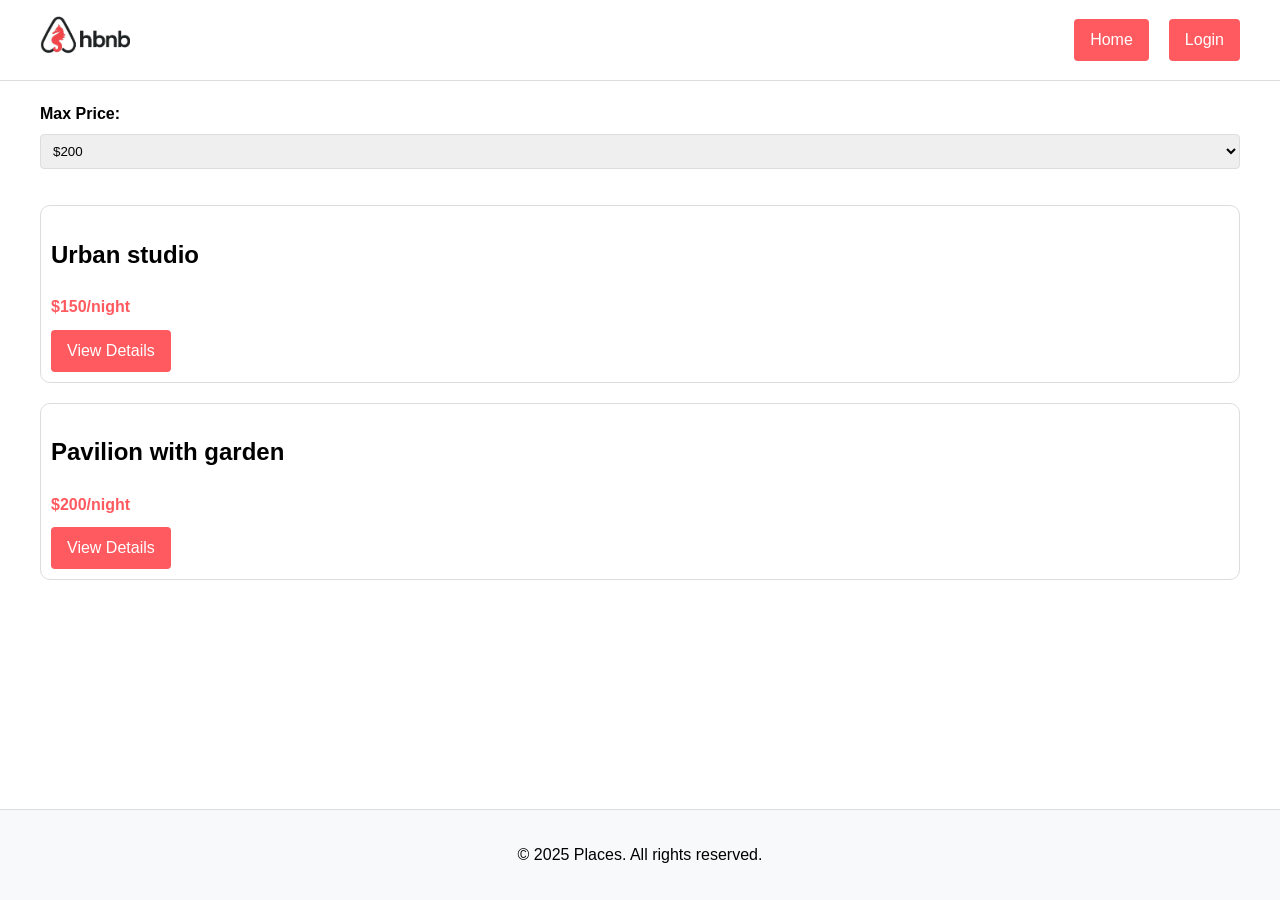
<file: app/templates/index.html>
<!DOCTYPE html>
<html lang="en">
<head>
    <meta charset="UTF-8">
    <meta name="viewport" content="width=device-width, initial-scale=1.0">
    <title>List of Places</title>
    <link rel="stylesheet" href="/static/styles.css">
    <link rel="icon" href="/static/icon.png">
</head>
<body>
    <header>
        <nav>
            <a href="index"><img src="/static/Image_2-removebg-preview.png" alt="Places Logo" class="logo"></a>
            <div class="nav-links">
                <a href="index" class="nav-button">Home</a>
                <a href="login" class="login-button">Login</a>
            </div>
        </nav>
    </header>

    <main>
        <section id="filter">
            <label for="price-filter">Max Price:</label>
            <select id="price-filter">
                <option value="200">$200</option>
                <option value="500">$500</option>
                <option value="1000">$1000</option>
            </select>
        </section>

        <section id="places-list">
            <div class="place-card">
                <div class="place-info">
                    <h2>Urban studio</h2>
                    <p class="price">$150/night</p>
                    <a href="place" class="details-button">View Details</a>
                </div>
            </div>

            <div class="place-card">
                <div class="place-info">
                    <h2>Pavilion with garden</h2>
                    <p class="price">$200/night</p>
                    <a href="place" class="details-button">View Details</a>
                </div>
            </div>
        </section>
    </main>

    <footer>
        <p>© 2025 Places. All rights reserved.</p>
    </footer>
    <script src="/static/scripts.js"></script>  
</body>
</html>
</file>
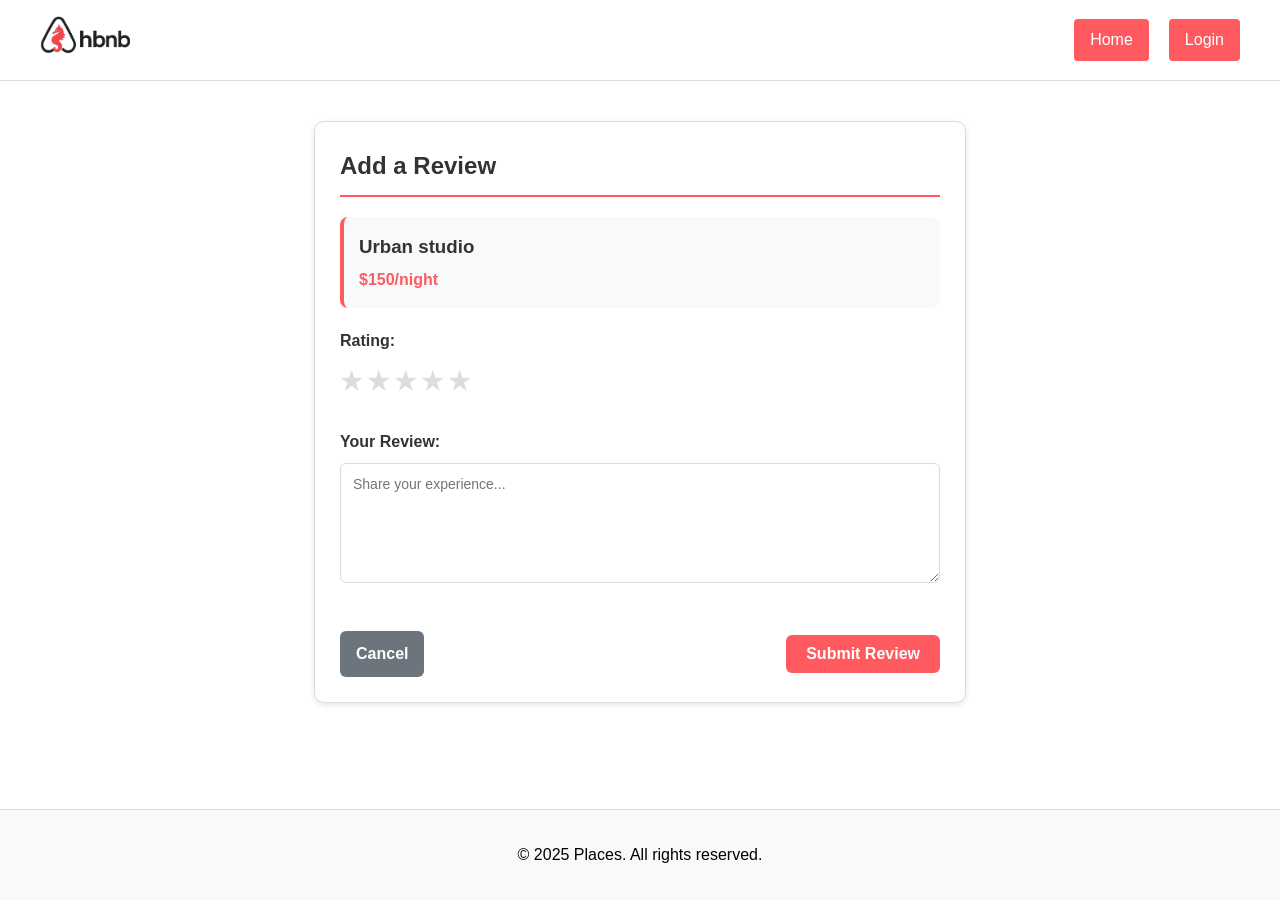
<file: app/templates/add_review.html>
<!DOCTYPE html>
<html lang="en">
<head>
    <meta charset="UTF-8">
    <meta name="viewport" content="width=device-width, initial-scale=1.0">
    <title>Add Review</title>
    <link rel="stylesheet" href="/static/styles.css">
    <link rel="icon" href="/static/icon.png">
</head>
<body>
    <header>
        <nav>
            <a href="index"><img src="/static/Image_2-removebg-preview.png"  alt="Places Logo" class="logo"></a>
            <div class="nav-links">
                <a href="index" class="nav-button">Home</a>
                <a href="login" class="login-button">Login</a>
            </div>
        </nav>
    </header>

    <main>
        <form id="review-form" class="add-review" data-place-id="1">
            <h2>Add a Review</h2>
            <div class="place-info">
                <h3>Urban studio</h3>
                <p>$150/night</p>
            </div>

            <div class="form-group">
                <label>Rating:</label>
                <div class="rating-input">
                    <input type="radio" id="star5" name="rating" value="5" required>
                    <label for="star5" title="5 stars">★</label>
                    <input type="radio" id="star4" name="rating" value="4">
                    <label for="star4" title="4 stars">★</label>
                    <input type="radio" id="star3" name="rating" value="3">
                    <label for="star3" title="3 stars">★</label>
                    <input type="radio" id="star2" name="rating" value="2">
                    <label for="star2" title="2 stars">★</label>
                    <input type="radio" id="star1" name="rating" value="1">
                    <label for="star1" title="1 star">★</label>
                </div>
            </div>

            <div class="form-group">
                <label for="review">Your Review:</label>
                <textarea id="review" name="comment" rows="5" required placeholder="Share your experience..."></textarea>
            </div>

            <div class="form-actions">
                <a href="place" class="cancel-button">Cancel</a>
                <button type="submit">Submit Review</button>
            </div>
        </form>
    </main>

    <footer>
        <p>© 2025 Places. All rights reserved.</p>
    </footer>

    <script src="/static/scripts.js"></script>  
</body>
</html>
</file>
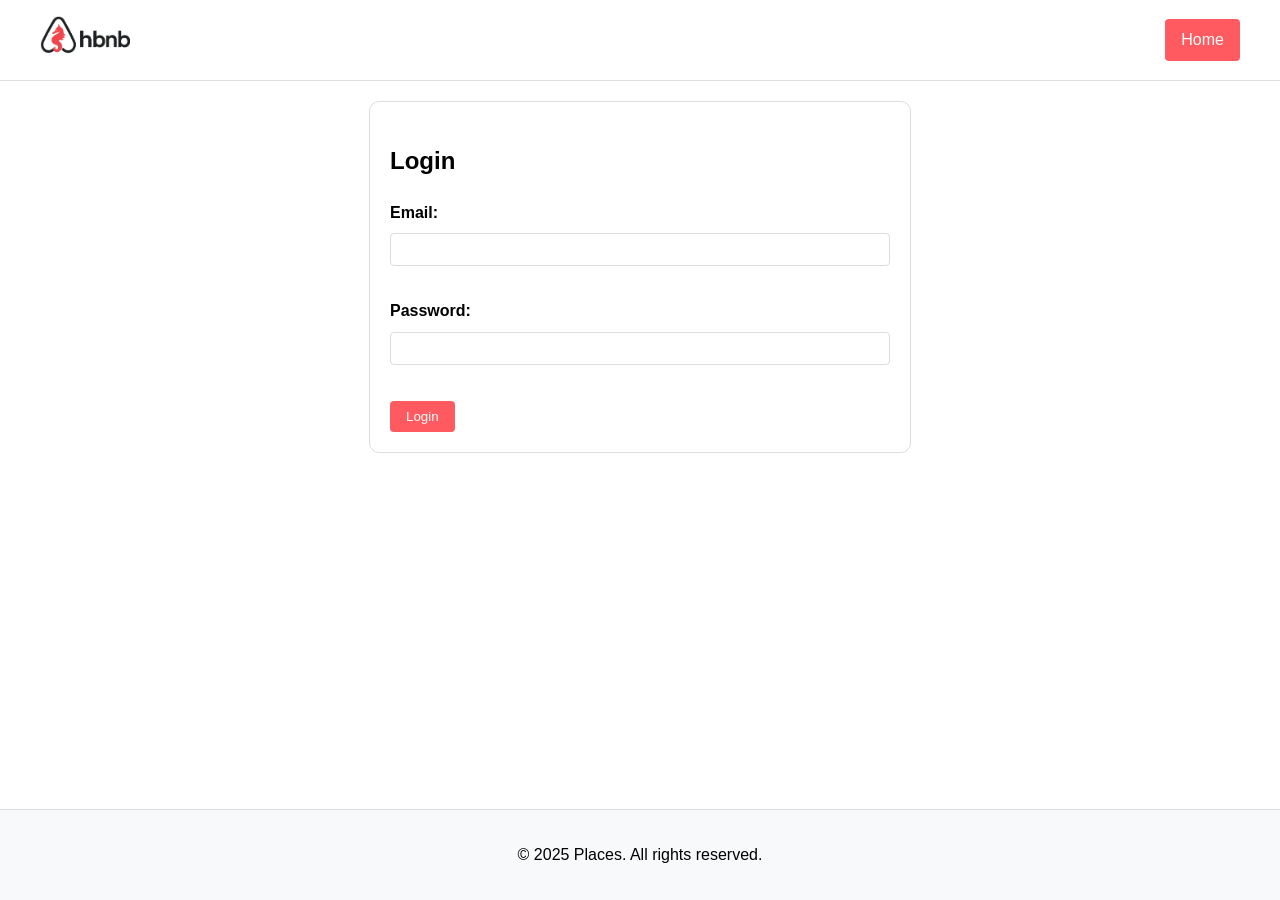
<file: app/templates/login.html>
<!DOCTYPE html>
<html lang="en">
<head>
    <meta charset="UTF-8">
    <meta name="viewport" content="width=device-width, initial-scale=1.0">
    <title>Login</title>
    <link rel="stylesheet" href="/static/styles.css">
    <link rel="icon" href="/static/'icon.png">
    <style>
        .login-error {
            color: #FF5A5F;
            margin-top: 15px;
            padding: 10px 15px;
            background-color: #ffeeee;
            border-radius: 4px;
            border: 1px solid #ffdddd;
            font-size: 0.9em;
        }
    </style>
</head>
<body>
    <header>
        <nav>
            <a href="index"><img src="/static/Image_2-removebg-preview.png" class="logo"></a>
            <div class="nav-links">
                <a href="index" class="nav-button">Home</a>
            </div>
        </nav>
    </header>

    <main>
        <form id="login-form">
            <h2>Login</h2>
            <div class="form-group">
                <label for="email">Email:</label>
                <input type="email" id="email" name="email" required>
            </div>
            
            <div class="form-group">
                <label for="password">Password:</label>
                <input type="password" id="password" name="password" required>
            </div>
            
            <div class="form-actions">
                <button type="submit">Login</button>
            </div>
        </form>
    </main>

    <footer>
        <p>© 2025 Places. All rights reserved.</p>
    </footer>
    <script src="/static/scripts.js"></script>
</body>
</html>
</file>
<file: static/styles.css>
/* Base styles */
body {
    margin: 0;
    padding: 0;
    font-family: Arial, sans-serif;
    line-height: 1.6;
    display: flex;
    flex-direction: column;
    min-height: 100vh;
}

/* Header */
header {
    background-color: white;
    padding: 1rem;
    border-bottom: 1px solid #ddd;
}

nav {
    display: flex;
    justify-content: space-between;
    align-items: center;
    max-width: 1200px;
    margin: 0 auto;
}

.nav-links {
    display: flex;
    align-items: center;
    gap: 20px;
}

.nav-button {
    padding: 0.5rem 1rem;
    background-color: #FF5A5F;
    color: white;
    text-decoration: none;
    border-radius: 4px;
    transition: background-color 0.3s;
    margin-left: 10px;
}

.nav-button:hover {
    background-color: #E04A50;
}

.logo {
    height: 40px;
}

.login-button {
    padding: 0.5rem 1rem;
    background-color: #FF5A5F;
    color: white;
    text-decoration: none;
    border-radius: 4px;
    transition: background-color 0.3s;
}

.login-button:hover {
    background-color: #E04A50;
}

/* Main content */
main {
    max-width: 1200px;
    margin: 20px auto;
    padding: 0 20px;
    flex: 1;
    width: 100%;
}

/* Place cards */
.place-card {
    border: 1px solid #ddd;
    border-radius: 10px;
    padding: 10px;
    margin: 20px 0;
    display: flex;
    gap: 20px;
}

.place-image {
    width: 200px;
    height: 150px;
    object-fit: cover;
    border-radius: 8px;
}

.place-info {
    flex: 1;
}

.details-button {
    display: inline-block;
    padding: 0.5rem 1rem;
    background-color: #FF5A5F;
    color: white;
    text-decoration: none;
    border-radius: 4px;
    transition: background-color 0.3s;
}

.details-button:hover {
    background-color: #E04A50;
}

.price {
    font-weight: bold;
    color: #FF5A5F;
    margin: 10px 0;
}

/* Forms */
form {
    max-width: 500px;
    margin: 0 auto;
    padding: 20px;
    border: 1px solid #ddd;
    border-radius: 10px;
}

.form-group {
    margin-bottom: 1rem;
}

label {
    display: block;
    margin-bottom: 0.5rem;
    font-weight: bold;
}

input,
textarea,
select {
    width: 100%;
    padding: 0.5rem;
    border: 1px solid #ddd;
    border-radius: 4px;
    margin-bottom: 1rem;
    box-sizing: border-box;
}

button {
    padding: 0.5rem 1rem;
    background-color: #FF5A5F;
    color: white;
    border: none;
    border-radius: 4px;
    cursor: pointer;
    transition: background-color 0.3s;
}

button:hover {
    background-color: #E04A50;
}

/* Place Details */
.place-details {
    margin-bottom: 30px;
}

.amenities {
    margin: 20px 0;
}

.amenities ul {
    list-style-type: none;
    padding: 0;
}

.amenities li {
    margin-bottom: 8px;
}

/* Reviews */
.review-card {
    border: 1px solid #ddd;
    border-radius: 10px;
    padding: 10px;
    margin: 20px 0;
}

.reviewer {
    font-weight: bold;
}

.rating {
    color: #FFA500;
    font-weight: bold;
}

.comment {
    margin-top: 10px;
}

/* Form actions */
.form-actions {
    display: flex;
    justify-content: space-between;
    align-items: center;
    margin-top: 20px;
}

.cancel-button {
    padding: 0.5rem 1rem;
    background-color: #6c757d;
    color: white;
    text-decoration: none;
    border-radius: 4px;
    transition: background-color 0.3s;
}

.cancel-button:hover {
    background-color: #5a6268;
}

/* Footer */
footer {
    text-align: center;
    padding: 1rem;
    background-color: #f8f9fa;
    border-top: 1px solid #ddd;
    margin-top: auto;
}

/* Responsive design */
@media (max-width: 768px) {
    main {
        padding: 10px;
    }
    
    .place-card {
        flex-direction: column;
    }
    
    .place-image {
        width: 100%;
        height: auto;
    }
}

/* Add Review Form Styles */
.add-review {
    max-width: 600px;
    margin: 20px auto;
    padding: 25px;
    border: 1px solid #ddd;
    border-radius: 10px;
    background-color: #fff;
    box-shadow: 0 2px 6px rgba(0, 0, 0, 0.1);
}

.add-review h2 {
    color: #333;
    margin-top: 0;
    margin-bottom: 20px;
    border-bottom: 2px solid #FF5A5F;
    padding-bottom: 10px;
}

.add-review .place-info {
    background-color: #f8f9fa;
    border-radius: 8px;
    padding: 15px;
    margin-bottom: 20px;
    border-left: 4px solid #FF5A5F;
}

.add-review .place-info h3 {
    margin-top: 0;
    margin-bottom: 5px;
    color: #333;
}

.add-review .place-info p {
    color: #FF5A5F;
    font-weight: bold;
    margin: 0;
}

.add-review .form-group {
    margin-bottom: 20px;
}

.add-review label {
    display: block;
    margin-bottom: 8px;
    font-weight: bold;
    color: #333;
}

.add-review select, 
.add-review textarea {
    width: 100%;
    padding: 12px;
    border: 1px solid #ddd;
    border-radius: 6px;
    background-color: #fff;
    font-family: Arial, sans-serif;
    font-size: 14px;
}

.add-review select:focus, 
.add-review textarea:focus {
    outline: none;
    border-color: #FF5A5F;
    box-shadow: 0 0 0 2px rgba(255, 90, 95, 0.2);
}

.add-review select {
    cursor: pointer;
    appearance: none;
    background-image: url("data:image/svg+xml;charset=UTF-8,%3csvg xmlns='http://www.w3.org/2000/svg' viewBox='0 0 24 24' fill='none' stroke='%23FF5A5F' stroke-width='2' stroke-linecap='round' stroke-linejoin='round'%3e%3cpolyline points='6 9 12 15 18 9'%3e%3c/polyline%3e%3c/svg%3e");
    background-repeat: no-repeat;
    background-position: right 10px center;
    background-size: 16px;
    padding-right: 30px;
}

.add-review textarea {
    min-height: 120px;
    resize: vertical;
}

.add-review .form-actions {
    display: flex;
    justify-content: space-between;
    align-items: center;
    margin-top: 25px;
}

.add-review .cancel-button {
    padding: 10px 16px;
    background-color: #6c757d;
    color: white;
    text-decoration: none;
    border-radius: 6px;
    transition: background-color 0.3s;
    font-weight: bold;
}

.add-review .cancel-button:hover {
    background-color: #5a6268;
}

.add-review button[type="submit"] {
    padding: 10px 20px;
    background-color: #FF5A5F;
    color: white;
    border: none;
    border-radius: 6px;
    cursor: pointer;
    transition: background-color 0.3s;
    font-weight: bold;
    font-size: 16px;
}

.add-review button[type="submit"]:hover {
    background-color: #E04A50;
}

/* Star rating display */
.rating-input {
    display: flex;
    flex-direction: row-reverse;
    justify-content: flex-end;
    gap: 5px;
    margin-bottom: 15px;
}

.rating-input input {
    display: none;
}

.rating-input label {
    cursor: pointer;
    font-size: 25px;
    color: #ddd;
}

.rating-input label:hover,
.rating-input label:hover ~ label,
.rating-input input:checked ~ label {
    color: #FFA500;
}

/* Responsive adjustments */
@media (max-width: 768px) {
    .add-review {
        padding: 15px;
    }
    
    .add-review .form-actions {
        flex-direction: column;
        gap: 10px;
    }
    
    .add-review .cancel-button,
    .add-review button[type="submit"] {
        width: 100%;
        text-align: center;
    }
}
</file>
